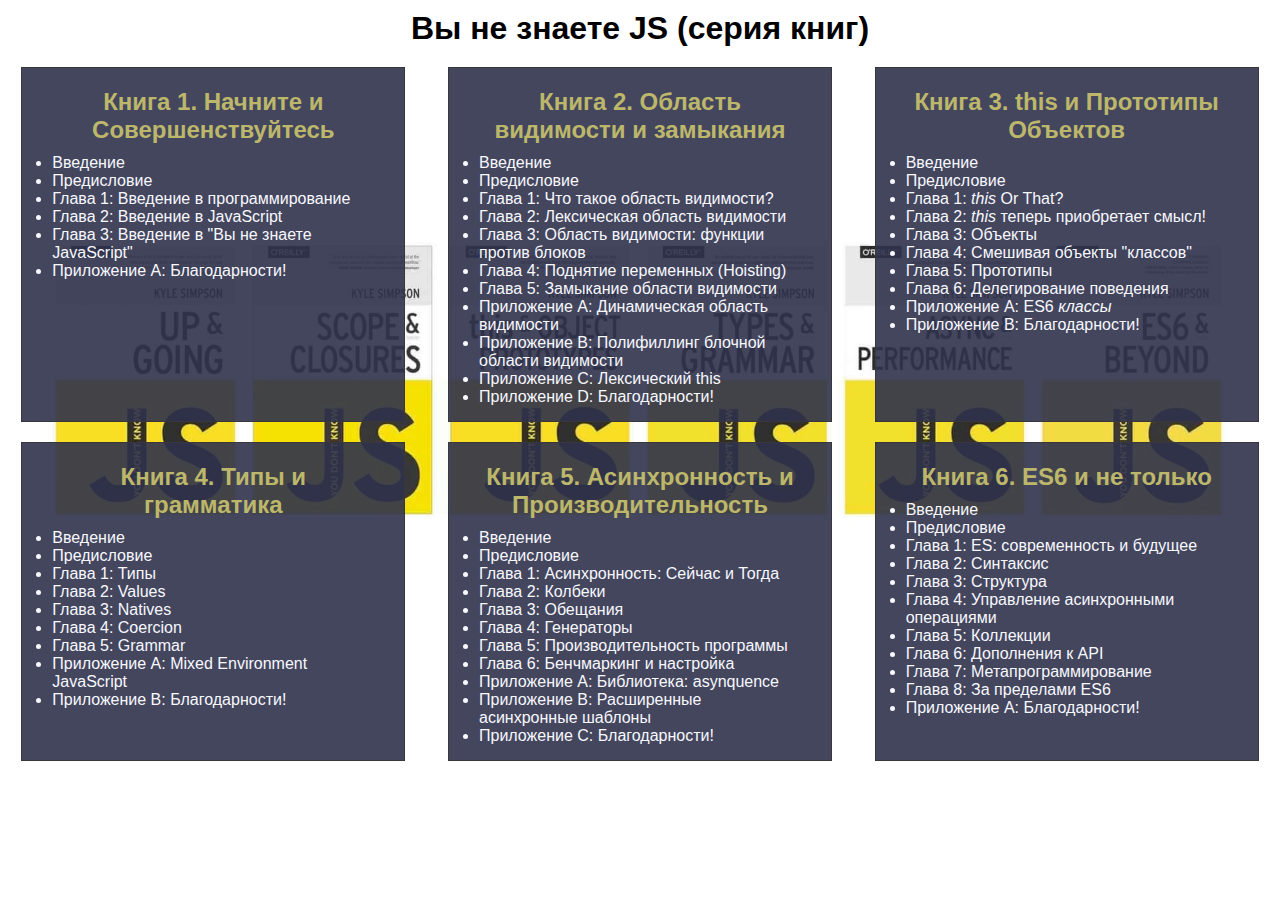
<file: index.html>
<!doctype html>
<html lang="ru">

<head>
    <meta charset="UTF-8">
    <meta name="viewport"
        content="width=device-width, user-scalable=no, initial-scale=1.0, maximum-scale=1.0, minimum-scale=1.0">
    <meta http-equiv="X-UA-Compatible" content="ie=edge">
    <link rel="stylesheet" href="style.css">
    <title>You don't know js</title>
</head>

<body>
    <h1>Вы не знаете JS (серия книг)</h1>
    <aside class="books">
        <div class="book">
            <h2>
                <a href="https://github.com/azat-io/you-dont-know-js-ru/blob/master/scope%20%26%20closures/README.md#%D0%92%D1%8B-%D0%BD%D0%B5-%D0%B7%D0%BD%D0%B0%D0%B5%D1%82%D0%B5-js-%D0%9E%D0%B1%D0%BB%D0%B0%D1%81%D1%82%D1%8C-%D0%B2%D0%B8%D0%B4%D0%B8%D0%BC%D0%BE%D1%81%D1%82%D0%B8-%D0%B8-%D0%B7%D0%B0%D0%BC%D1%8B%D0%BA%D0%B0%D0%BD%D0%B8%D1%8F"
                    target="_blank"> Книга 2. Область видимости и замыкания</a>
            </h2>
            <ul>
                <li>Введение</li>
                <li>Предисловие</li>
                <li>Приложение C: Лексический this</li>
                <li>Глава 1: Что такое область видимости?</li>
                <li>Глава 4: Поднятие переменных (Hoisting)</li>
                <li>Глава 5: Замыкание области видимости</li>
                <li>Глава 2: Лексическая область видимости</li>
                <li>Приложение A: Динамическая область видимости</li>
                <li>Глава 3: Область видимости: функции против блоков</li>
                <li>Приложение B: Полифиллинг блочной области видимости</li>
                <li>Приложение D: Благодарности!</li>
            </ul>
        </div>
        <div class="book">
            <h2>
                <a href="https://github.com/azat-io/you-dont-know-js-ru/blob/master/up%20%26%20going/README.md#%D0%92%D1%8B-%D0%BD%D0%B5-%D0%B7%D0%BD%D0%B0%D0%B5%D1%82%D0%B5-js-%D0%9D%D0%B0%D1%87%D0%BD%D0%B8%D1%82%D0%B5-%D0%B8-%D0%A1%D0%BE%D0%B2%D0%B5%D1%80%D1%88%D0%B5%D0%BD%D1%81%D1%82%D0%B2%D1%83%D0%B9%D1%82%D0%B5%D1%81%D1%8C"
                    target="_blank">Книга 1. Начните и Совершенствуйтесь</a>
            </h2>
            <ul>
                <li class="chapter">Введение</li>
                <li class="chapter">Предисловие</li>
                <li class="chapter">Глава 1: Введение в программирование</li>
                <li class="chapter">Глава 2: Введение в JavaScript</li>
                <li class="chapter">Глава 3: Введение в "Вы не знаете JavaScript"</li>
                <li class="chapter">Приложение A: Благодарности!</li>
            </ul>
        </div>
        <div class="book">
            <h2>
                <a href="https://github.com/azat-io/you-dont-know-js-ru/blob/master/es6%20%26%20beyond/README.md#you-dont-know-js-es6--beyond"
                    target="_blank">Книга 6. ES6 и не только</a>
            </h2>
            <ul>
                <li>Введение</li>
                <li>Предисловие</li>
                <li>Глава 1: ES: современность и будущее</li>
                <li>Глава 2: Синтаксис</li>
                <li>Глава 3: Структура</li>
                <li>Глава 4: Управление асинхронными операциями</li>
                <li>Глава 5: Коллекции</li>
                <li>Глава 6: Дополнения к API</li>
                <li>Глава 7: Метапрограммирование</li>
                <li>Приложение A: Благодарности!</li>
            </ul>
        </div>
        <div class="book">
            <h2>
                <a href="https://github.com/azat-io/you-dont-know-js-ru/blob/master/types%20%26%20grammar/README.md#you-dont-know-js-types--grammar"
                    target="_blank">Книга 4. Типы и грамматика</a>
            </h2>
            <ul>
                <li>Введение</li>
                <li>Предисловие</li>
                <li>Глава 1: Типы</li>
                <li>Глава 2: Values</li>
                <li>Глава 3: Natives</li>
                <li>Глава 4: Coercion</li>
                <li>Глава 5: Grammar</li>
                <li>Приложение A: Mixed Environment JavaScript</li>
                <li>Приложение B: Благодарности!</li>
            </ul>
        </div>
        <div class="book">
            <h2>
                <a href="https://github.com/azat-io/you-dont-know-js-ru/blob/master/this%20%26%20object%20prototypes/README.md#you-dont-know-js-this--object-prototypes"
                    target="_blank">Книга 3. this и Пропопипы Объектов</a>
            </h2>
            <ul>
                <li>Введение</li>
                <li>Предисловие</li>
                <li>Глава 1: <em>this</em> Or That?</li>
                <li>Глава 2: <em>this</em> теперь приобретает смысл!</li>
                <li>Глава 3: Объекты</li>
                <li>Глава 4: Смешивая объекты "классов"</li>
                <li>Глава 5: Прототипы</li>
                <li>Глава 6: Делегирование поведения</li>
                <li>Приложение A: ES6 <em>классы</em></li>
                <li>Приложение B: Благодарности!</li>
            </ul>
        </div>
        <div class="book">
            <h2>
                <a href="https://github.com/azat-io/you-dont-know-js-ru/blob/master/async%20%26%20performance/README.md#you-dont-know-js-async--performance"
                    target="_blank">Книга 5. Асинхронность и Производительность</a>
            </h2>
            <ul>
                <li>Введение</li>
                <li>Предисловие</li>
                <li>Глава 4: Генераторы</li>
                <li>Глава 2: Колбеки</li>
                <li>Глава 3: Обещания</li>
                <li>Приложение A: Библиотека: asynquence</li>
                <li>Глава 5: Производительность программы</li>
                <li>Глава 6: Бенчмаркинг и настройка</li>
                <li>Приложение B: Расширенные асинхронные шаблоны</li>
                <li>Глава 1: Асинхронность: Сейчас и Тогда</li>
                <li>Приложение C: Благодарности!</li>
            </ul>
        </div>
    </aside>


    <div class="adv">
        <span>Купи google недорого</span>
    </div>

    <script defer src="./script.js"></script>
</body>

</html>
</file>
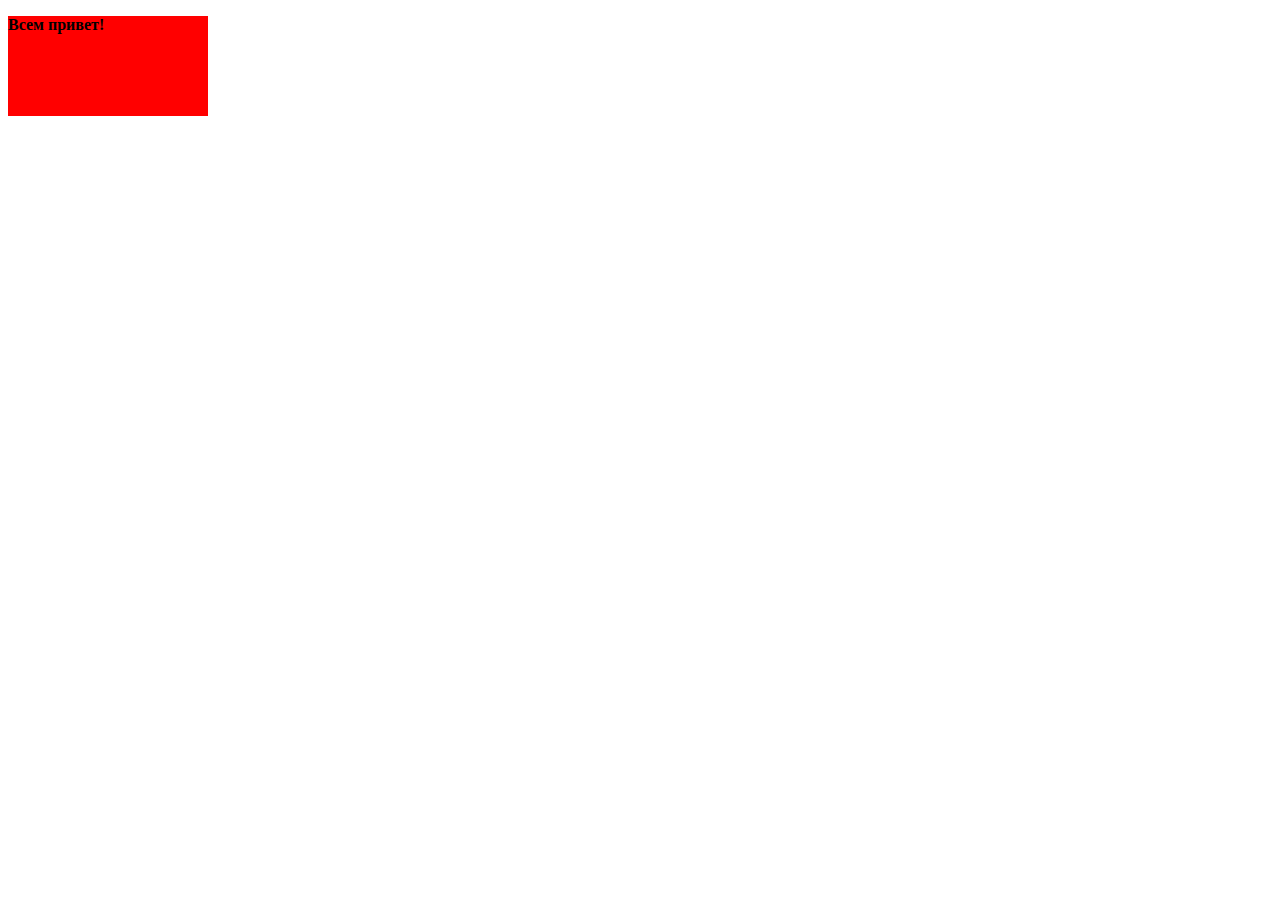
<file: lesson15/index.html>
<!DOCTYPE html>
<html lang="en">

<head>
    <meta charset="UTF-8">
    <meta http-equiv="X-UA-Compatible" content="IE=edge">
    <meta name="viewport" content="width=device-width, initial-scale=1.0">
    <title>Document</title>
</head>

<body>

    <script defer src="./script.js"> </script>
</body>

</html>
</file>
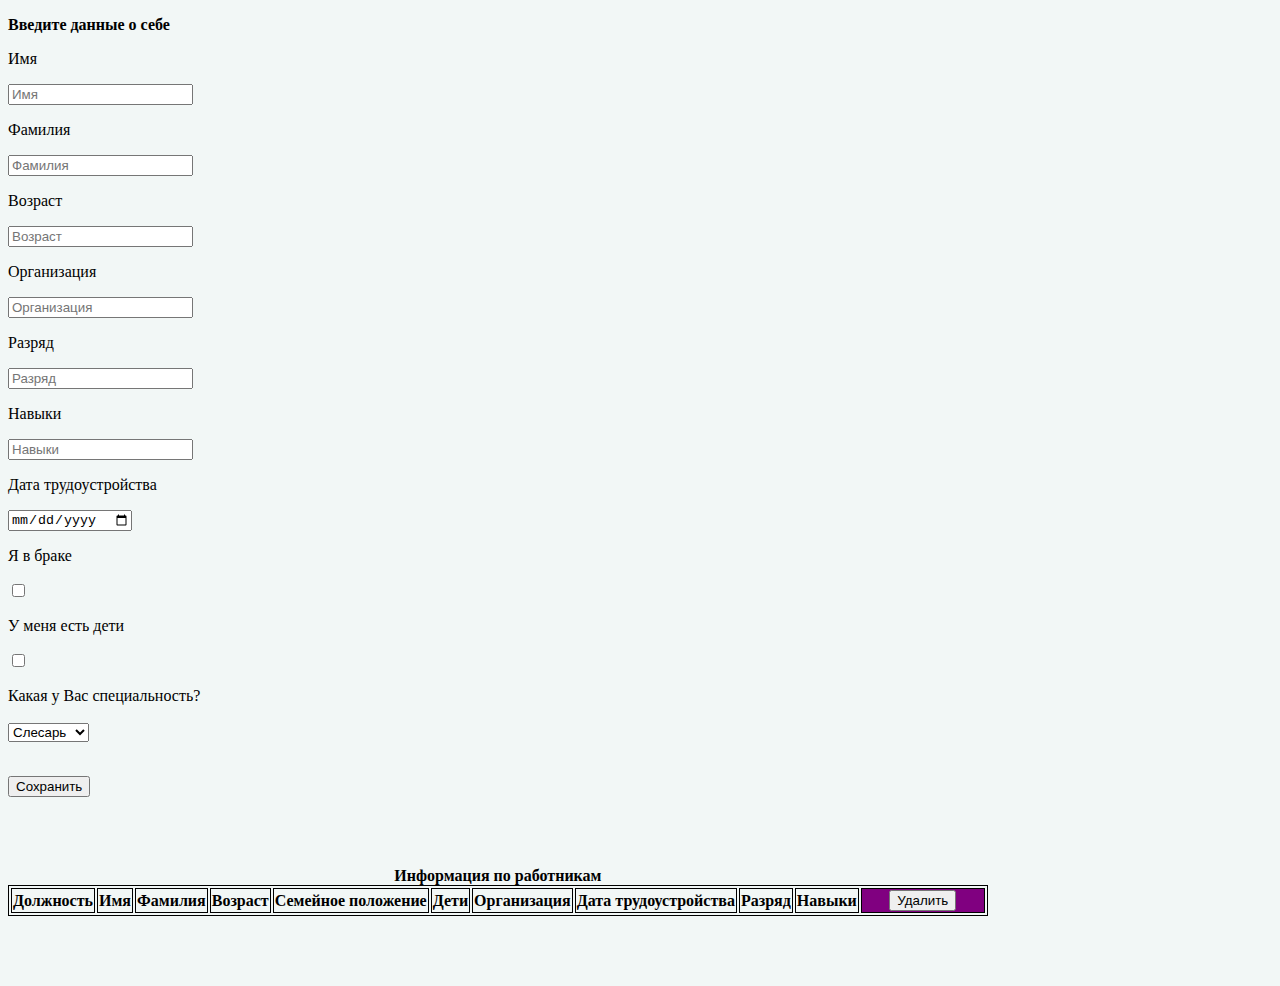
<file: lesson17/index.html>
<!DOCTYPE html>
<html lang="en">

<head>
    <meta charset="UTF-8">
    <meta http-equiv="X-UA-Compatible" content="IE=edge">
    <meta name="viewport" content="width=device-width, initial-scale=1.0">
    <title>Document</title>
    <link href="https://cdn.jsdelivr.net/npm/bootstrap@5.2.2/dist/css/bootstrap.min.css">
    <script defer src="./script.js"></script>
</head>

<body>
    <style>
        body {
            background-color: rgb(242, 247, 246);
        }
        table {
            margin-top: 70px;
            margin-bottom: 70px;
        }
        table, td, th {
            border: 1px solid black;
        }

        tr {
            height: 25px;
        }
        td {
            text-align: center;
        }
    </style>

    <form action="#">
        <p><b>Введите данные о себе</b></p>

        <label>Имя</label>
        <p><input type="text" id="first_name" placeholder="Имя" name="name"></p>

        <label>Фамилия</label>
        <p><input type="text" id="last_name" placeholder="Фамилия" name="lastName"></p>

        <label>Возраст</label>
        <p><input type="text" id="age" placeholder="Возраст" name="age"></p>

        <label>Организация</label>
        <p><input type="text" id="organisation" placeholder="Организация" name="organisation"></p>

        <label>Разряд</label>
        <p><input type="text" id="category" placeholder="Разряд" name="category"></p>

        <label>Навыки</label>
        <p><input type="text" id="skills" placeholder="Навыки" name="skills"></p>

        <label>Дата трудоустройства</label>
        <p><input type="date" id="employment_date" placeholder="Навыки" name="employment_date"></p>

        <label for="userMarried"> Я в браке
            <p><input type="checkbox" id="userMarried"></p>
        </label>

        <label for="have_children"> У меня есть дети
            <p><input type="checkbox" id="have_children"></p>
        </label>

        <label>Какая у Вас специальность?</label> <br> <br>
        <select name="profession" id="user_profession">
            <option value="Слесарь">Слесарь</option>
            <option value="Водитель">Водитель</option>
        </select>
        <br> <br>

        <p>
            <button id="btn">
                Сохранить
            </button>
        </p>

    </form>

    <table class="table table-striped" id="table">
        <caption><b>Информация по работникам</b></caption>
        <thead>
            <th>Должность</th>
            <th>Имя</th>
            <th>Фамилия</th>
            <th>Возраст</th>
            <th>Семейное положение</th>
            <th>Дети</th>
            <th>Организация</th>
            <th>Дата трудоустройства</th>
            <th>Разряд</th>
            <th>Навыки</th>
            <th rowspan="3" <col width="120" align="center" style="background-color: purple"><button id="btnRemove">Удалить</button></th>
        </thead>
       <tbody id="tableBody">

       </tbody>
    </table>
</body>
</html>
</file>
<file: style.css>
* {
  -webkit-box-sizing: border-box;
  box-sizing: border-box;
  margin: 0;
  padding: 0;
  outline: 0;
  font-family: sans-serif;
}

a {
  text-decoration: none;
}

a:visited {
  text-decoration: none;
}

a:hover {
  text-decoration: none;
}

a:focus {
  text-decoration: none;
}

a:active {
  text-decoration: none;
}

body {
  position: relative;
  background-image: url(./image/open_book.jpg);
  background-size: cover;
  background-position: center;
  background-repeat: no-repeat;
  z-index: 1;
}


h1, h2 {
  text-align: center;
  margin: 10px 0;
}

.books {
  margin: 0 auto;
  display: flex;
  flex-wrap: wrap;
  justify-content: space-around;
  max-width: 1300px;
}

h2>a{
  color: darkkhaki;
}

.book {
  position: relative;
  flex-basis: 30%;
  margin: 10px;
  padding: 10px 30px 15px;
  border: 1px solid #39373B;
  color: ghostwhite;
}

.book:before {
  content: "";
  display: block;
  position: absolute;
  left: 0;
  top: 0;
  width: 100%;
  height: 100%;
  background-color: rgba(47, 50, 75, 0.90);
  z-index: -1;
}


@-webkit-keyframes blink {
  100% { color: rgba(34, 34, 34, 0); }
}
@keyframes blink {
  100% { color: rgba(34, 34, 34, 0); }
}

.adv {
  position: absolute;
  display: block;
  top: 0;
  right: 10px;
  width: 300px;
  height: 200px;
  background: #f8f8f8 url("./image/adv.jpg") no-repeat center top;
  padding: 150px 0 0;
  text-align: center;
  border: 2px solid red;
  border-radius: 30px;
  font-weight: bold;
  cursor: pointer;
}
.adv span{
  -webkit-animation: blink 1s linear infinite;
  animation: blink 1s linear infinite;
}
</file>
